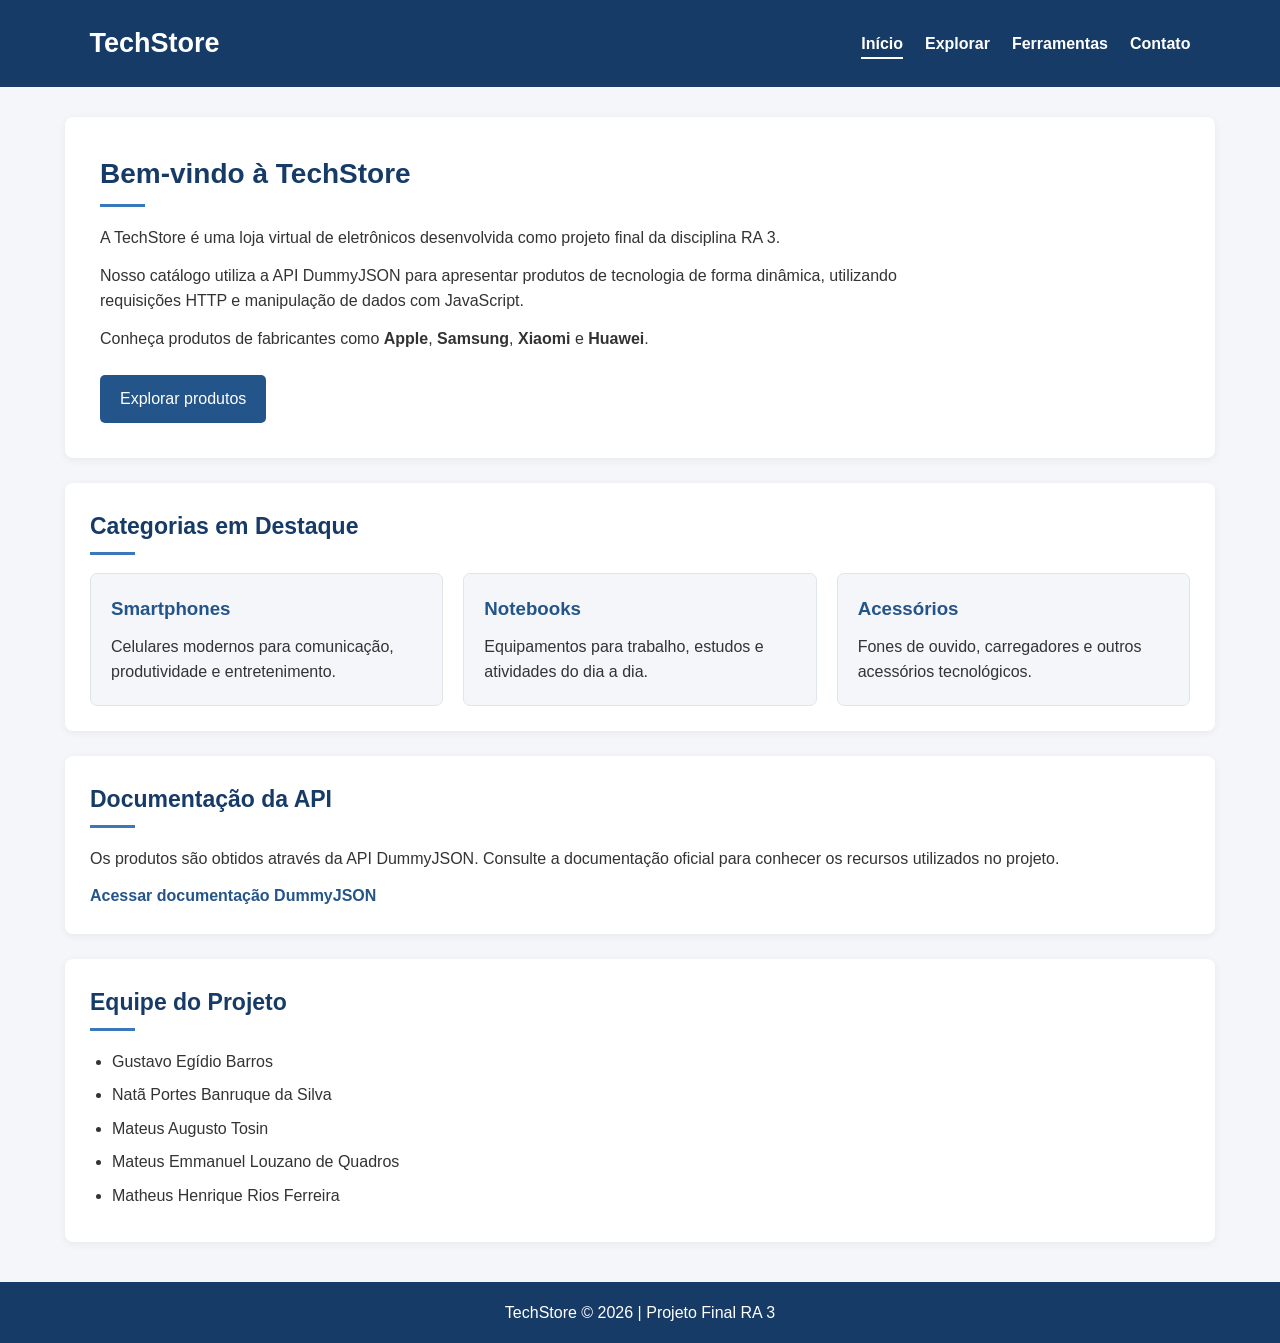
<file: index.html>
<!DOCTYPE html>
<html lang="pt-BR">

<head>
    <meta charset="UTF-8">
    <meta name="viewport" content="width=device-width, initial-scale=1.0">
    <meta name="description" content="TechStore - Loja virtual de produtos tecnológicos.">
    <title>TechStore - Início</title>

    <link rel="stylesheet" href="style.css">
</head>

<body>

    <header>

        <h1>TechStore</h1>

        <nav>
            <ul>
                <li>
                    <a href="index.html" aria-current="page">Início</a>
                </li>

                <li>
                    <a href="explorar.html">Explorar</a>
                </li>

                <li>
                    <a href="ferramentas.html">Ferramentas</a>
                </li>

                <li>
                    <a href="contato.html">Contato</a>
                </li>
            </ul>
        </nav>

    </header>

    <main>

        <section class="apresentacao">

            <h2>Bem-vindo à TechStore</h2>

            <p>
                A TechStore é uma loja virtual de eletrônicos desenvolvida
                como projeto final da disciplina RA 3.
            </p>

            <p>
                Nosso catálogo utiliza a API DummyJSON para apresentar
                produtos de tecnologia de forma dinâmica, utilizando
                requisições HTTP e manipulação de dados com JavaScript.
            </p>

            <p>
                Conheça produtos de fabricantes como
                <strong>Apple</strong>,
                <strong>Samsung</strong>,
                <strong>Xiaomi</strong> e
                <strong>Huawei</strong>.
            </p>

            <a class="botao-link" href="explorar.html">
                Explorar produtos
            </a>

        </section>

        <section>

            <h2>Categorias em Destaque</h2>

            <div class="categorias">

                <article class="categoria">

                    <h3>Smartphones</h3>

                    <p>
                        Celulares modernos para comunicação,
                        produtividade e entretenimento.
                    </p>

                </article>

                <article class="categoria">

                    <h3>Notebooks</h3>

                    <p>
                        Equipamentos para trabalho, estudos
                        e atividades do dia a dia.
                    </p>

                </article>

                <article class="categoria">

                    <h3>Acessórios</h3>

                    <p>
                        Fones de ouvido, carregadores e
                        outros acessórios tecnológicos.
                    </p>

                </article>

            </div>

        </section>

        <aside>

            <h2>Documentação da API</h2>

            <p>
                Os produtos são obtidos através da API DummyJSON.
                Consulte a documentação oficial para conhecer
                os recursos utilizados no projeto.
            </p>

            <a
                href="https://dummyjson.com/docs/products"
                target="_blank"
                rel="noopener noreferrer">
                Acessar documentação DummyJSON
            </a>

        </aside>

        <section>

            <h2>Equipe do Projeto</h2>

            <ul class="equipe">

                <li>Gustavo Egídio Barros</li>
                <li>Natã Portes Banruque da Silva</li>
                <li>Mateus Augusto Tosin</li>
                <li>Mateus Emmanuel Louzano de Quadros</li>
                <li>Matheus Henrique Rios Ferreira</li>

            </ul>

        </section>

    </main>

    <footer>

        <p>
            TechStore © 2026 | Projeto Final RA 3
        </p>

    </footer>

    <script src="app.js"></script>

</body>

</html>
</file>
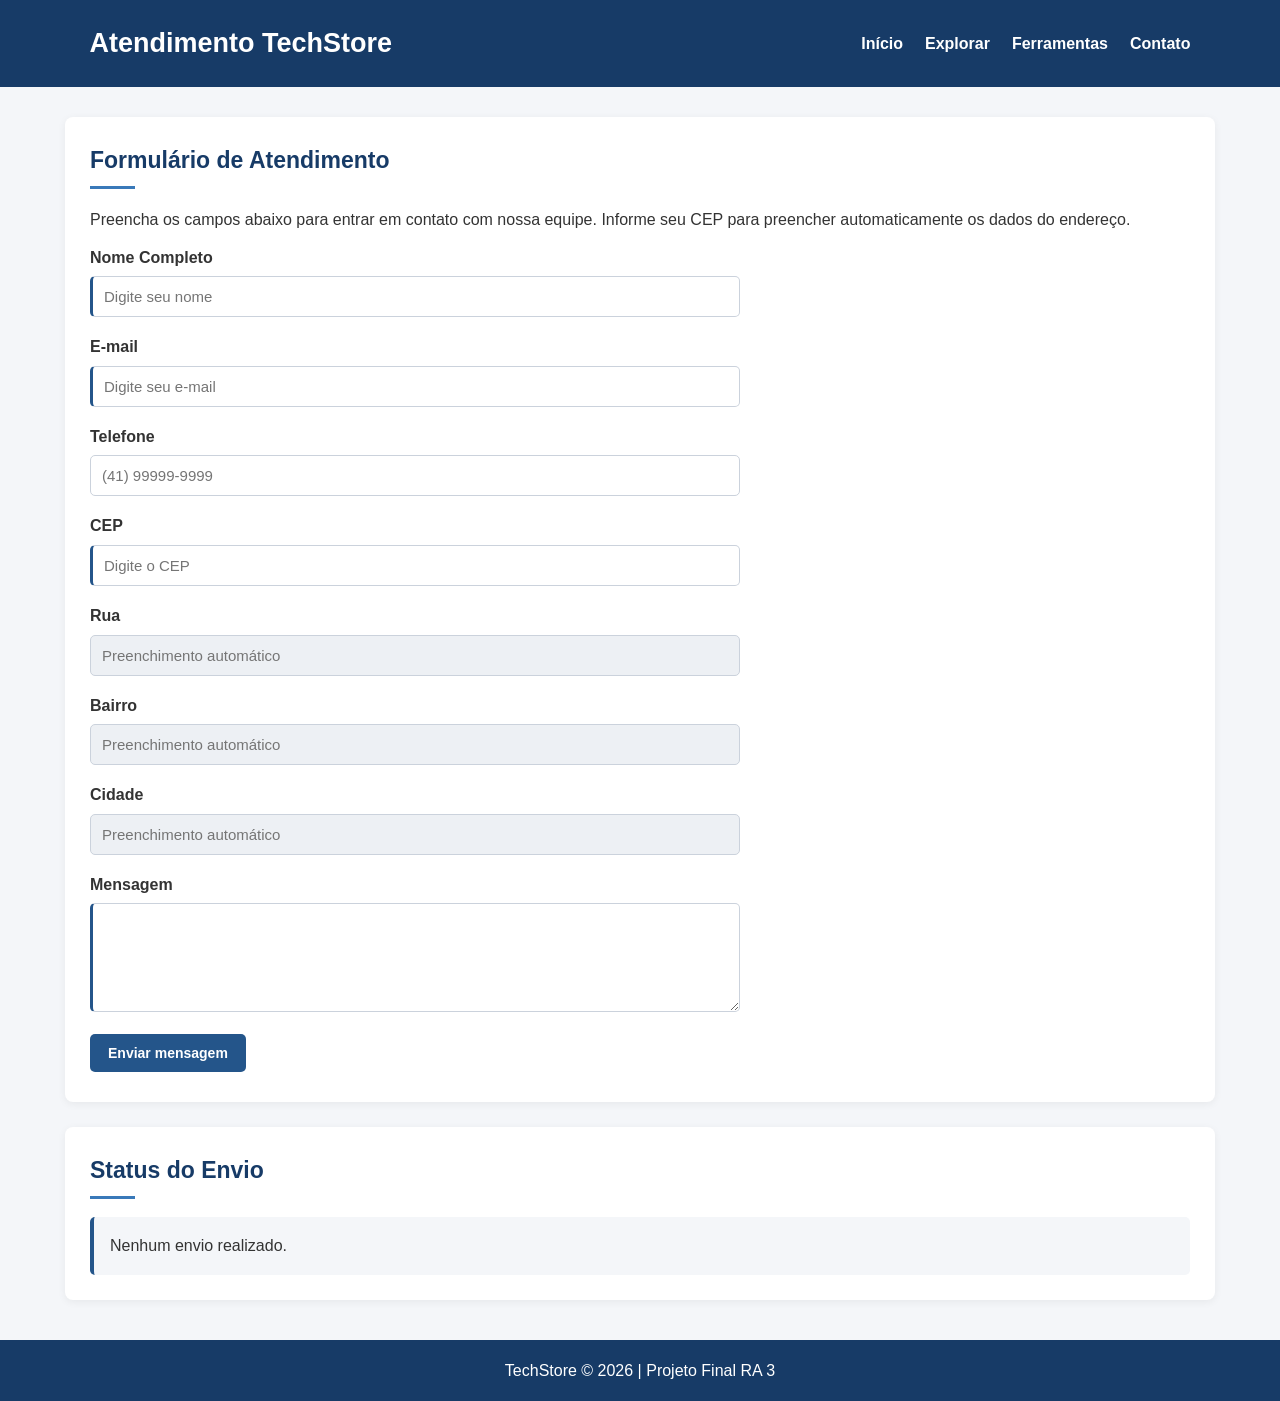
<file: contato.html>
<!DOCTYPE html>
<html lang="pt-BR">

<head>
    <meta charset="UTF-8">
    <meta name="viewport" content="width=device-width, initial-scale=1.0">
    <title>TechStore - Contato</title>

    <link rel="stylesheet" href="style.css">
</head>

<body>

    <header>

        <h1>Atendimento TechStore</h1>

        <nav>
            <ul>
                <li><a href="index.html">Início</a></li>
                <li><a href="explorar.html">Explorar</a></li>
                <li><a href="ferramentas.html">Ferramentas</a></li>
                <li><a href="contato.html">Contato</a></li>
            </ul>
        </nav>

    </header>

    <main>

        <section>

            <h2>Formulário de Atendimento</h2>

            <p>
                Preencha os campos abaixo para entrar em contato
                com nossa equipe. Informe seu CEP para preencher
                automaticamente os dados do endereço.
            </p>

            <form id="formContato">

                <div class="campo-formulario">
                    <label for="nomeCliente">
                        Nome Completo
                    </label>

                    <input
                        type="text"
                        id="nomeCliente"
                        name="nome"
                        autocomplete="name"
                        required
                        placeholder="Digite seu nome">
                </div>

                <div class="campo-formulario">
                    <label for="emailCliente">
                        E-mail
                    </label>

                    <input
                        type="email"
                        id="emailCliente"
                        name="email"
                        autocomplete="email"
                        required
                        placeholder="Digite seu e-mail">
                </div>

                <div class="campo-formulario">
                    <label for="telefoneCliente">
                        Telefone
                    </label>

                    <input
                        type="tel"
                        id="telefoneCliente"
                        name="telefone"
                        autocomplete="tel"
                        placeholder="(41) 99999-9999">
                </div>

                <div class="campo-formulario">
                    <label for="campoCep">
                        CEP
                    </label>

                    <input
                        type="text"
                        id="campoCep"
                        name="cep"
                        maxlength="8"
                        inputmode="numeric"
                        required
                        placeholder="Digite o CEP">
                </div>

                <div class="campo-formulario">
                    <label for="rua">
                        Rua
                    </label>

                    <input
                        type="text"
                        id="rua"
                        name="rua"
                        readonly
                        placeholder="Preenchimento automático">
                </div>

                <div class="campo-formulario">
                    <label for="bairro">
                        Bairro
                    </label>

                    <input
                        type="text"
                        id="bairro"
                        name="bairro"
                        readonly
                        placeholder="Preenchimento automático">
                </div>

                <div class="campo-formulario">
                    <label for="cidade">
                        Cidade
                    </label>

                    <input
                        type="text"
                        id="cidade"
                        name="cidade"
                        readonly
                        placeholder="Preenchimento automático">
                </div>

                <div class="campo-formulario">
                    <label for="mensagemCliente">
                        Mensagem
                    </label>

                    <textarea
                        id="mensagemCliente"
                        name="mensagem"
                        rows="5"
                        required
                        placeholder="Digite sua mensagem">
                    </textarea>
                </div>

                <button
                    type="submit"
                    id="btnEnviar">
                    Enviar mensagem
                </button>

            </form>

        </section>

        <section>

            <h2>Status do Envio</h2>

            <div
                id="resultadoFormulario"
                aria-live="polite">
                Nenhum envio realizado.
            </div>

        </section>

    </main>

    <footer>
        <p>
            TechStore © 2026 | Projeto Final RA 3
        </p>
    </footer>

    <script src="app.js"></script>

</body>

</html>
</file>
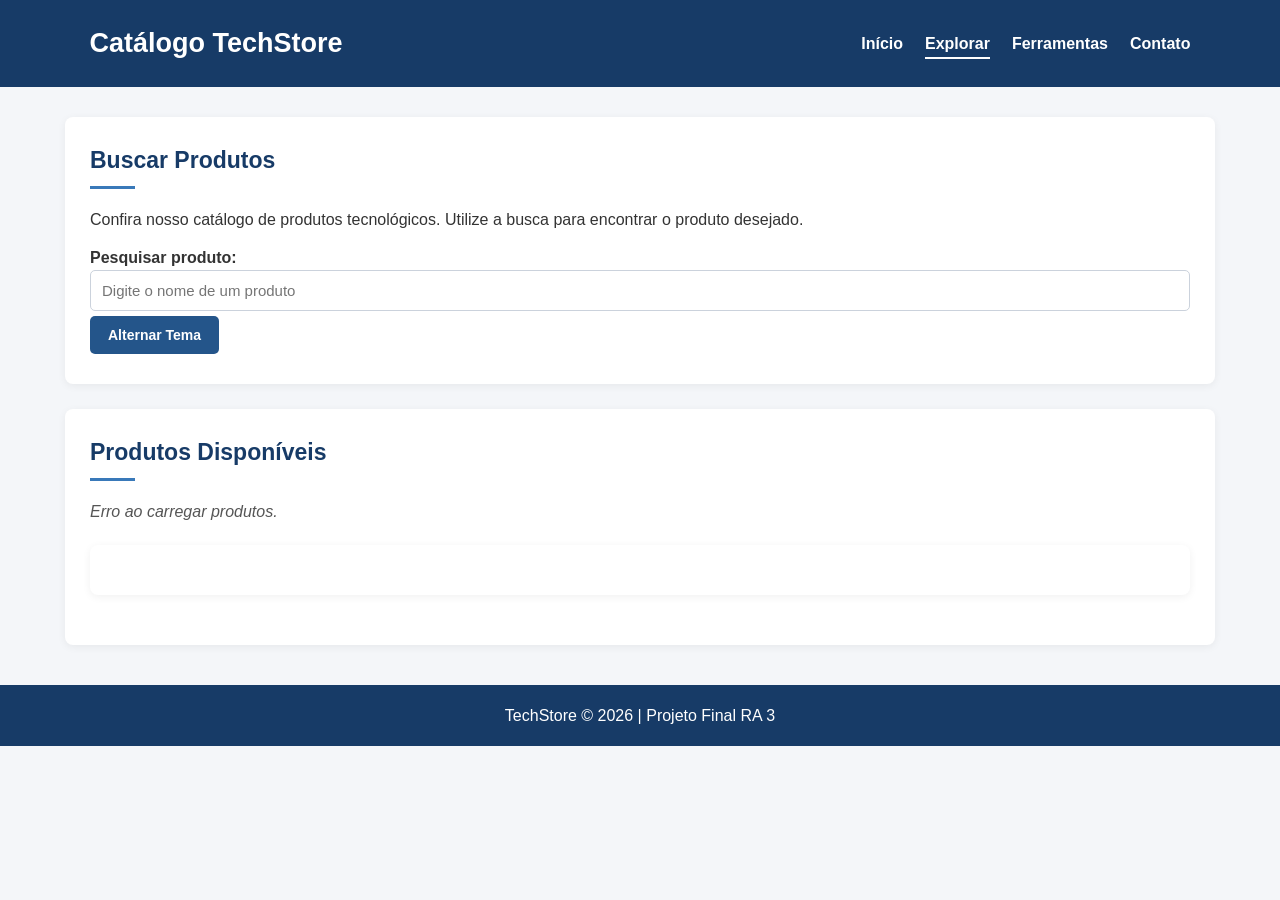
<file: explorar.html>
<!DOCTYPE html>
<html lang="pt-BR">

<head>
    <meta charset="UTF-8">
    <meta name="viewport" content="width=device-width, initial-scale=1.0">
    <title>TechStore - Explorar Produtos</title>

    <link rel="stylesheet" href="style.css">
</head>

<body>

    <header>

        <h1>Catálogo TechStore</h1>

        <nav>
            <ul>
                <li><a href="index.html">Início</a></li>
                <li><a href="explorar.html" aria-current="page">Explorar</a></li>
                <li><a href="ferramentas.html">Ferramentas</a></li>
                <li><a href="contato.html">Contato</a></li>
            </ul>
        </nav>

    </header>

    <main>

        <section>

            <h2>Buscar Produtos</h2>

            <p>
                Confira nosso catálogo de produtos tecnológicos.
                Utilize a busca para encontrar o produto desejado.
            </p>

            <label for="campoBusca">
                Pesquisar produto:
            </label>

            <input
                type="text"
                id="campoBusca"
                name="busca"
                placeholder="Digite o nome de um produto"
                autocomplete="off">

            <button
                type="button"
                id="btnTema">
                Alternar Tema
            </button>

        </section>

        <section>

            <h2>Produtos Disponíveis</h2>

            <p
                id="mensagemCarregamento"
                aria-live="polite">
                Carregando produtos...
            </p>

            <section
                id="gradeProdutos"
                class="grade-produtos"
                aria-label="Lista de produtos">
            </section>

        </section>

    </main>

    <footer>
        <p>
            TechStore © 2026 | Projeto Final RA 3
        </p>
    </footer>

    <script src="app.js"></script>

</body>

</html>
</file>
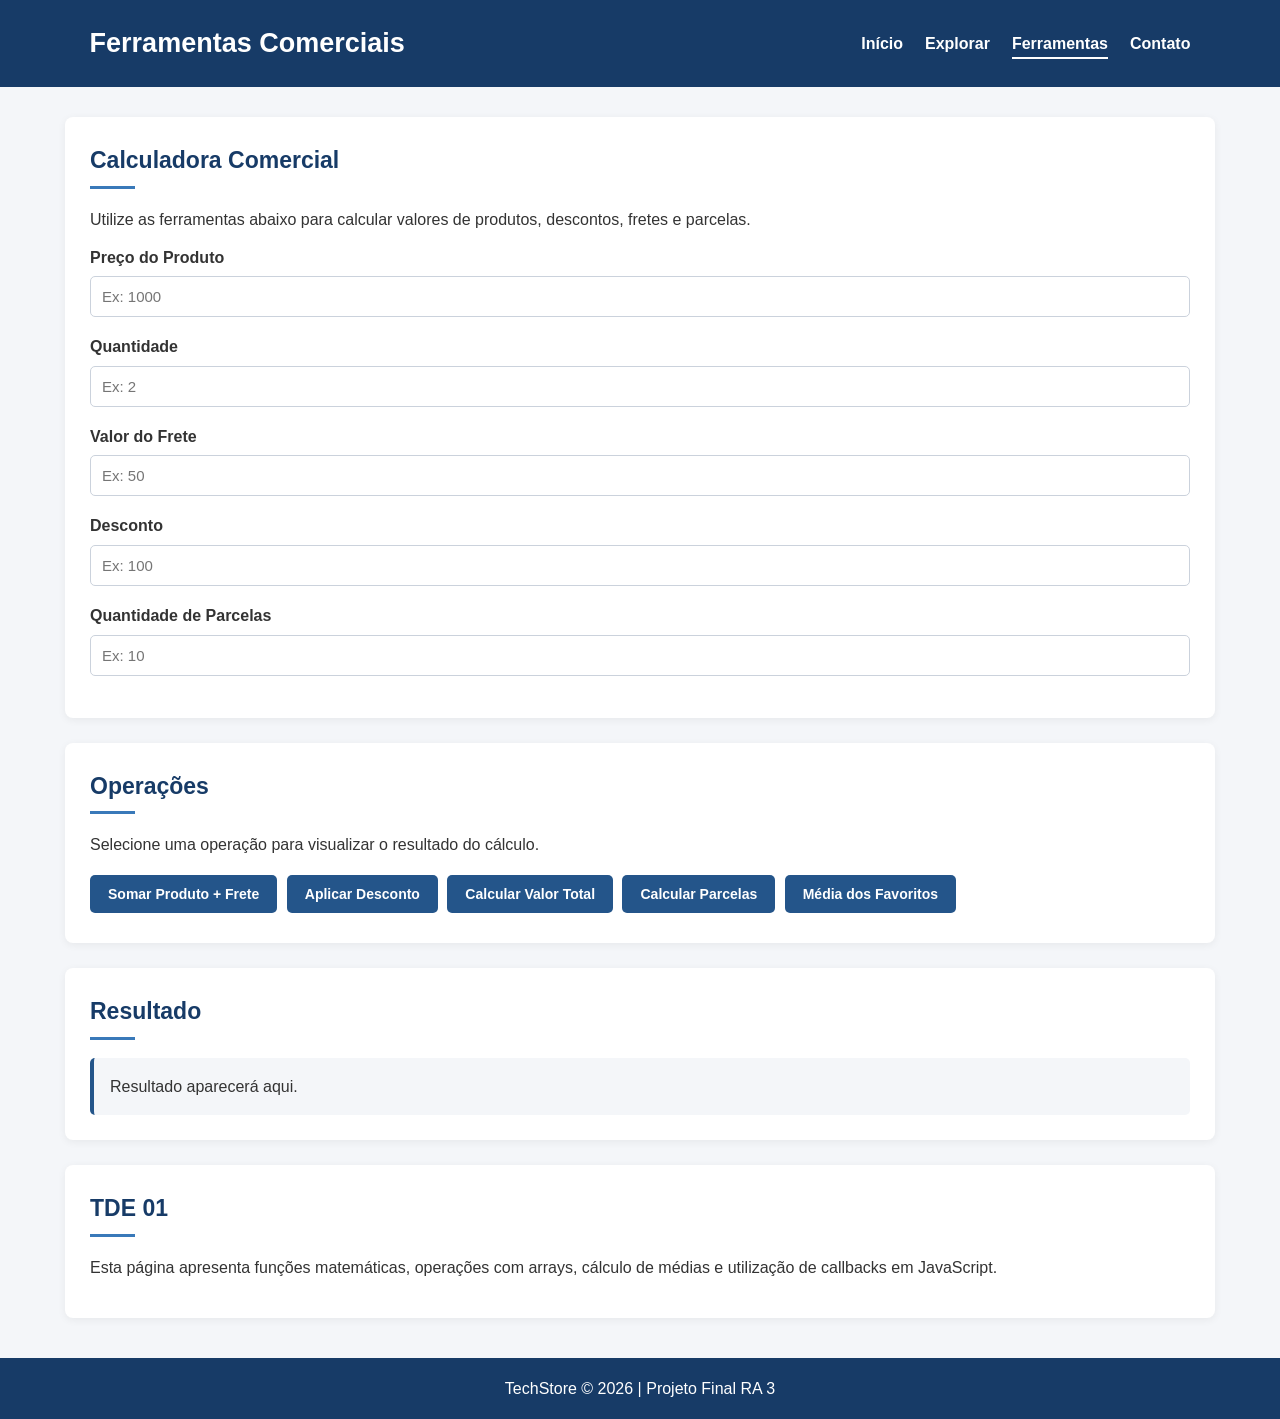
<file: ferramentas.html>
<!DOCTYPE html>
<html lang="pt-BR">

<head>
    <meta charset="UTF-8">
    <meta name="viewport" content="width=device-width, initial-scale=1.0">
    <title>TechStore - Ferramentas</title>

    <link rel="stylesheet" href="style.css">
</head>

<body>

    <header>

        <h1>Ferramentas Comerciais</h1>

        <nav>
            <ul>
                <li><a href="index.html">Início</a></li>
                <li><a href="explorar.html">Explorar</a></li>
                <li><a href="ferramentas.html" aria-current="page">Ferramentas</a></li>
                <li><a href="contato.html">Contato</a></li>
            </ul>
        </nav>

    </header>

    <main>

        <section>

            <h2>Calculadora Comercial</h2>

            <p>
                Utilize as ferramentas abaixo para calcular valores
                de produtos, descontos, fretes e parcelas.
            </p>

            <div class="campo-formulario">
                <label for="precoItem">
                    Preço do Produto
                </label>

                <input
                    type="number"
                    id="precoItem"
                    name="preco"
                    min="0"
                    step="0.01"
                    placeholder="Ex: 1000">
            </div>

            <div class="campo-formulario">
                <label for="qtdItem">
                    Quantidade
                </label>

                <input
                    type="number"
                    id="qtdItem"
                    name="quantidade"
                    min="1"
                    step="1"
                    placeholder="Ex: 2">
            </div>

            <div class="campo-formulario">
                <label for="valorFrete">
                    Valor do Frete
                </label>

                <input
                    type="number"
                    id="valorFrete"
                    name="frete"
                    min="0"
                    step="0.01"
                    placeholder="Ex: 50">
            </div>

            <div class="campo-formulario">
                <label for="descontoCupom">
                    Desconto
                </label>

                <input
                    type="number"
                    id="descontoCupom"
                    name="desconto"
                    min="0"
                    step="0.01"
                    placeholder="Ex: 100">
            </div>

            <div class="campo-formulario">
                <label for="qtdParcelas">
                    Quantidade de Parcelas
                </label>

                <input
                    type="number"
                    id="qtdParcelas"
                    name="parcelas"
                    min="1"
                    step="1"
                    placeholder="Ex: 10">
            </div>

        </section>

        <section>

            <h2>Operações</h2>

            <p>
                Selecione uma operação para visualizar o resultado
                do cálculo.
            </p>

            <button
                type="button"
                id="btnSomar">
                Somar Produto + Frete
            </button>

            <button
                type="button"
                id="btnDesconto">
                Aplicar Desconto
            </button>

            <button
                type="button"
                id="btnMultiplicar">
                Calcular Valor Total
            </button>

            <button
                type="button"
                id="btnParcelar">
                Calcular Parcelas
            </button>

            <button
                type="button"
                id="btnMediaFavoritos">
                Média dos Favoritos
            </button>

        </section>

        <section>

            <h2>Resultado</h2>

            <div
                id="painelResultado"
                aria-live="polite">
                Resultado aparecerá aqui.
            </div>

        </section>

        <aside>

            <h2>TDE 01</h2>

            <p>
                Esta página apresenta funções matemáticas,
                operações com arrays, cálculo de médias e
                utilização de callbacks em JavaScript.
            </p>

        </aside>

    </main>

    <footer>
        <p>
            TechStore © 2026 | Projeto Final RA 3
        </p>
    </footer>

    <script src="app.js"></script>

</body>

</html>
</file>
<file: style.css>
/* =========================
   CONFIGURAÇÕES GERAIS
========================= */

* {
    margin: 0;
    padding: 0;
    box-sizing: border-box;
}

body {
    font-family: Arial, Helvetica, sans-serif;
    background-color: #f4f6f9;
    color: #333;
    line-height: 1.6;
    transition: background-color 0.3s, color 0.3s;
}


/* =========================
   CABEÇALHO E NAVEGAÇÃO
========================= */

header {
    background-color: #173b67;
    color: white;
    padding: 22px 7%;
    display: flex;
    justify-content: space-between;
    align-items: center;
    flex-wrap: wrap;
    gap: 15px;
}

header h1 {
    font-size: 27px;
}

header nav ul {
    display: flex;
    align-items: center;
    gap: 22px;
    list-style: none;
    flex-wrap: wrap;
}

nav a {
    color: white;
    text-decoration: none;
    font-weight: bold;
    transition: color 0.2s;
}

nav a:hover,
nav a:focus {
    color: #a9d3ff;
}

nav a[aria-current="page"] {
    border-bottom: 2px solid white;
    padding-bottom: 5px;
}


/* =========================
   CONTEÚDO PRINCIPAL
========================= */

main {
    width: 90%;
    max-width: 1150px;
    margin: 30px auto;
}

section,
aside {
    background-color: white;
    padding: 25px;
    margin-bottom: 25px;
    border-radius: 8px;
    box-shadow: 0 2px 8px rgba(0, 0, 0, 0.06);
}

h2 {
    color: #173b67;
    margin-bottom: 18px;
    font-size: 23px;
}

h3 {
    color: #24558a;
    margin-bottom: 10px;
}

p {
    margin-bottom: 12px;
}


/* =========================
   PÁGINA INICIAL
========================= */

.apresentacao {
    padding: 35px;
}

.apresentacao h2 {
    font-size: 28px;
}

.apresentacao p {
    max-width: 800px;
}

.botao-link {
    display: inline-block;
    margin-top: 12px;
    padding: 11px 20px;
    background-color: #24558a;
    color: white;
    text-decoration: none;
    border-radius: 5px;
    transition: background-color 0.2s;
}

.botao-link:hover {
    background-color: #173b67;
}


/* =========================
   CATEGORIAS
========================= */

.categorias {
    display: grid;
    grid-template-columns: repeat(3, 1fr);
    gap: 20px;
}

.categoria {
    background-color: #f4f6f9;
    padding: 20px;
    border-radius: 7px;
    border: 1px solid #e0e5eb;
}

.categoria p {
    margin-bottom: 0;
}


/* =========================
   EQUIPE
========================= */

.equipe {
    padding-left: 22px;
}

.equipe li {
    margin-bottom: 8px;
}


/* =========================
   FORMULÁRIOS
========================= */

form {
    max-width: 650px;
}

.campo-formulario {
    display: flex;
    flex-direction: column;
    margin-bottom: 17px;
}

label {
    font-weight: bold;
    margin-bottom: 6px;
}

input,
textarea {
    width: 100%;
    padding: 11px;
    border: 1px solid #cbd2dc;
    border-radius: 5px;
    font-family: inherit;
    font-size: 15px;
    background-color: white;
    color: #333;
}

input:focus,
textarea:focus {
    outline: 2px solid #75a9e0;
    border-color: #24558a;
}

input[required],
textarea[required] {
    border-left: 3px solid #24558a;
}

input[readonly] {
    background-color: #edf0f4;
    cursor: not-allowed;
}

textarea {
    resize: vertical;
}


/* =========================
   BOTÕES
========================= */

button {
    background-color: #24558a;
    color: white;
    border: none;
    padding: 11px 18px;
    border-radius: 5px;
    font-size: 14px;
    font-weight: bold;
    cursor: pointer;
    margin: 5px 5px 5px 0;
    transition: background-color 0.2s;
}

button:hover {
    background-color: #173b67;
}

button:focus {
    outline: 2px solid #75a9e0;
    outline-offset: 3px;
}


/* =========================
   CATÁLOGO DE PRODUTOS
========================= */

.grade-produtos {
    display: grid;
    grid-template-columns: repeat(auto-fit, minmax(220px, 1fr));
    gap: 20px;
    margin-top: 20px;
}

.card {
    background-color: white;
    border: 1px solid #e0e5eb;
    border-radius: 8px;
    padding: 16px;
    display: flex;
    flex-direction: column;
    gap: 10px;
    transition: transform 0.2s, box-shadow 0.2s;
}

.card:hover {
    transform: translateY(-3px);
    box-shadow: 0 5px 14px rgba(0, 0, 0, 0.10);
}

.card h3 {
    font-size: 17px;
}

.card img {
    width: 100%;
    height: 170px;
    object-fit: contain;
    background-color: #f8f9fb;
    border-radius: 5px;
}

.card p {
    margin-bottom: 0;
    font-size: 14px;
}

.card button {
    margin-top: auto;
}


/* =========================
   RESULTADOS E CARREGAMENTO
========================= */

#painelResultado,
#resultadoFormulario {
    background-color: #f4f6f9;
    padding: 16px;
    border-radius: 5px;
    border-left: 4px solid #24558a;
    margin-top: 12px;
}

#mensagemCarregamento {
    color: #555;
    font-style: italic;
}


/* =========================
   DOCUMENTAÇÃO E LINKS
========================= */

aside a {
    color: #24558a;
    font-weight: bold;
    text-decoration: none;
}

aside a:hover {
    text-decoration: underline;
}


/* =========================
   RODAPÉ
========================= */

footer {
    background-color: #173b67;
    color: white;
    text-align: center;
    padding: 18px;
    margin-top: 40px;
}

footer p {
    margin-bottom: 0;
}


/* =========================
   MODO ESCURO
========================= */

body.escuro {
    background-color: #171c24;
    color: #e4e8ee;
}

body.escuro section,
body.escuro aside {
    background-color: #252d39;
    color: #e4e8ee;
}

body.escuro h2,
body.escuro h3 {
    color: #a9d3ff;
}

body.escuro .categoria {
    background-color: #303a49;
    border-color: #414d5d;
}

body.escuro .card {
    background-color: #303a49;
    border-color: #414d5d;
}

body.escuro .card img {
    background-color: #252d39;
}

body.escuro input,
body.escuro textarea {
    background-color: #303a49;
    border-color: #536174;
    color: white;
}

body.escuro input[readonly] {
    background-color: #252d39;
}

body.escuro #painelResultado,
body.escuro #resultadoFormulario {
    background-color: #303a49;
    color: white;
}

body.escuro #mensagemCarregamento {
    color: #cbd5e1;
}

body.escuro aside a {
    color: #a9d3ff;
}


/* =========================
   PSEUDO-ELEMENTO
========================= */

h2::after {
    content: "";
    display: block;
    width: 45px;
    height: 3px;
    background-color: #3979b9;
    margin-top: 7px;
}


/* =========================
   RESPONSIVIDADE
========================= */

@media (max-width: 768px) {

    header {
        flex-direction: column;
        text-align: center;
    }

    header nav ul {
        justify-content: center;
        gap: 15px;
    }

    main {
        width: 94%;
        margin: 20px auto;
    }

    .categorias {
        grid-template-columns: 1fr;
    }

    section,
    aside {
        padding: 18px;
    }

    .apresentacao {
        padding: 22px;
    }

}

@media (max-width: 480px) {

    header h1 {
        font-size: 23px;
    }

    header nav ul {
        gap: 10px;
    }

    nav a {
        font-size: 13px;
    }

    h2 {
        font-size: 20px;
    }

    .grade-produtos {
        grid-template-columns: 1fr;
    }

    button {
        width: 100%;
        margin-right: 0;
    }

}
</file>
